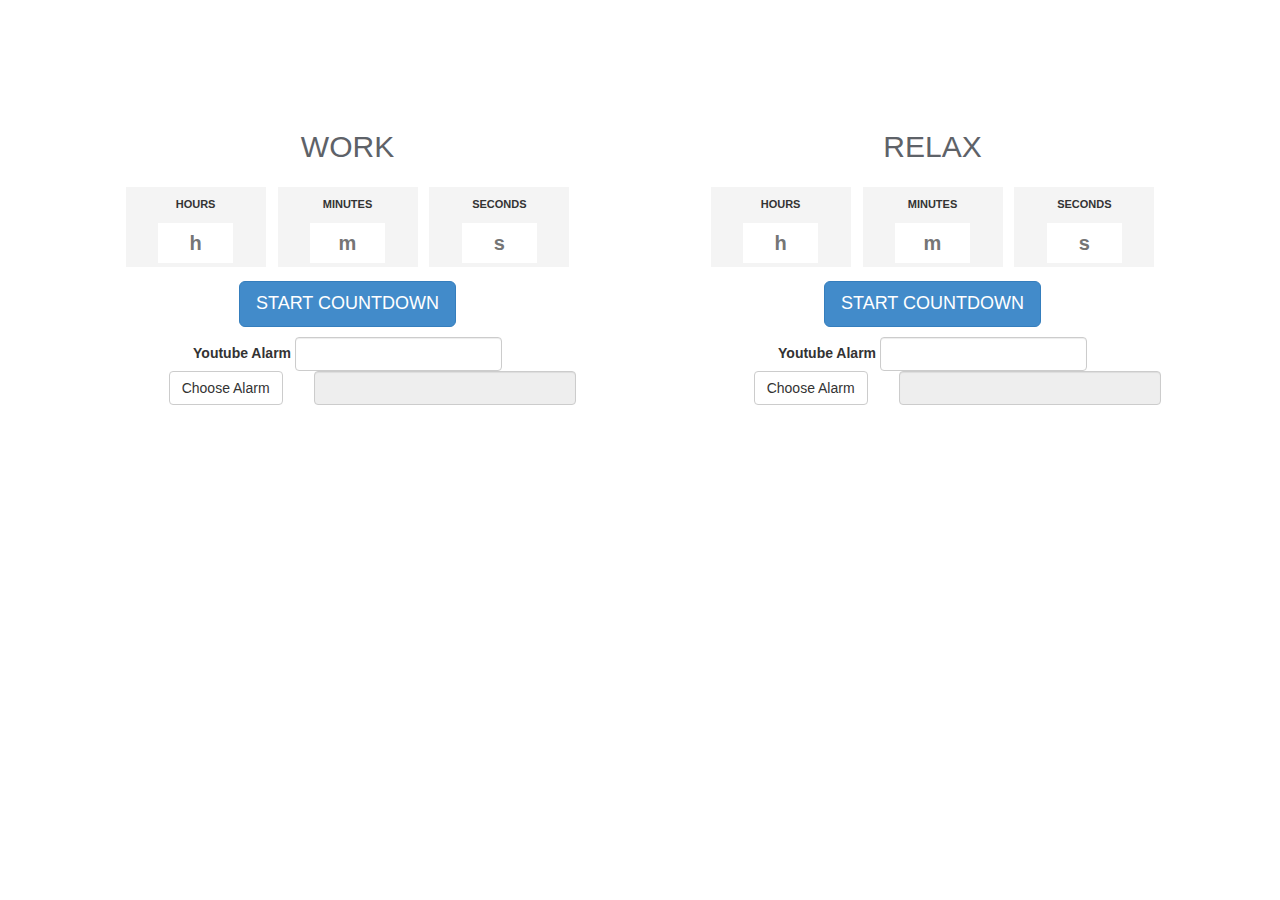
<file: index.html>
<!DOCTYPE html>
<html lang="en">
<head>
  <meta charset="utf-8">
  <meta http-equiv="X-UA-Compatible" content="IE=edge">
  <meta name="viewport" content="width=device-width, initial-scale=1">
  <title>Work/Relax Timer</title>
  <link rel="shortcut icon" type="image/png" href="icon.png"/>
  <!-- Bootstrap -->
  <link href="css/bootstrap.min.css" rel="stylesheet">
  <link href="css/style.css" rel="stylesheet">

  <!-- HTML5 Shim and Respond.js IE8 support of HTML5 elements and media queries -->
  <!-- WARNING: Respond.js doesn't work if you view the page via file:// -->
<!--[if lt IE 9]>
<script src="https://oss.maxcdn.com/libs/html5shiv/3.7.0/html5shiv.js"></script>
<script src="https://oss.maxcdn.com/libs/respond.js/1.4.2/respond.min.js"></script>
<![endif]-->
</head>
<body>
  <div class="container" style="margin-top: 100px;">
    <div class="row">
      <div class="col-md-6">
        <div class="row time-input">
          <p></p>
          <div id="alarm-dialog">

            <h2>Work</h2>

            <label class="hours">
              Hours
              <input type="text" class="work time" id="workHour" placeholder="h"/>
            </label>

            <label class="minutes">
              Minutes
              <input type="text" class="work time" id="workMinute" placeholder="m"/>
            </label>

            <label class="seconds">
              Seconds
              <input type="text" class="work time" id="workSecond" placeholder="s"/>
            </label>

            <p></p>

            <button type="button" class="btn btn-primary btn-lg work start count" id="workStart">START COUNTDOWN</button>
            <button type="button" class="btn btn-default btn-lg work pause count" id="workPause" style="display: none;">PAUSE</button>
          </div>
        </div>
        <p></p>
      </div>

      <div class="col-md-6">
        <div class="row time-input">
          <p></p>
          <div id="alarm-dialog">

            <h2>Relax</h2>

            <label class="hours">
              Hours
              <input type="number" class="relax time" id="relaxHour" placeholder="h"/>
            </label>

            <label class="minutes">
              Minutes
              <input type="number" class="relax time" id="relaxMinute" placeholder="m"/>
            </label>

            <label class="seconds">
              Seconds
              <input type="number" class="relax time" id="relaxSecond" placeholder="s"/>
            </label>

            <p></p>

            <button type="button" class="btn btn-primary btn-lg relax start count" id="relaxStart">START COUNTDOWN</button>
            <button type="button" class="btn btn-default btn-lg relax pause count" id="relaxPause" style="display: none;">PAUSE</button>

          </div>
        </div>
        <p></p>
      </div>
    </div>

    <div class="row">
      <div class="col-md-6" style="text-align:center;">
        <form class="form-inline" role="form">
          <div class="form-group">
            <label for="alarmURI">Youtube Alarm</label>
            <input type="url" class="form-control" id="workAlarmURI">
          </div>
        </form>
      </div>

      <div class="col-md-6" style="text-align:center;">
        <form class="form-inline" role="form">
          <div class="form-group">
            <label for="alarmURI">Youtube Alarm</label>
            <input type="url" class="form-control" id="relaxAlarmURI">
          </div>
        </form>
      </div>
    </div>

    <div class="row">
      <div class="col-md-6" style="text-align:center;">
        <div class="row">
          <div class="col-md-3 col-md-offset-2"><button id="workMusic" class="btn btn-default work alarm">Choose Alarm</button></div>
          <div class="col-md-6"><input type="text" id="workFilePath" class="form-control" readonly></div>
        </div>
      </div>

      <div class="col-md-6" style="text-align:center;">
        <div class="row">
          <div class="col-md-3  col-md-offset-2"><button id="relaxMusic" class="btn btn-default relax alarm">Choose Alarm</button></div>
          <div class="col-md-6"><input type="text" id="relaxFilePath" class="form-control" readonly></div>
        </div>
      </div>
    </div>

    <div class="row clockArea">
      <div class="col-md-6">
        <div class="clock dark" id="workDiv">
            <div class="display">
            </div>
        </div>
      </div>

      <div class="col-md-6">
        <div class="clock light" id="relaxDiv">
            <div class="display">
            </div>
        </div>
      </div>
    </div>

    <div class="row">

      <div class="col-md-6">
        <div id="workAudio_holder" class="alarm_holder" style="display: none;text-align: center;">
          <audio id="workPlayer" controls><source id="workAlarmSource" src="" type="audio/mpeg">Your browser does not support the audio element.</audio>
        </div>
      </div>

      <div class="col-md-6">
        <div id="relaxAudio_holder" class="alarm_holder" style="display: none;text-align: center;">
          <audio id="relaxPlayer" controls><source id="relaxAlarmSource" src="" type="audio/mpeg">Your browser does not support the audio element.</audio>
        </div>
      </div>
    </div>
  </div>

<!-- Modal -->
<div class="modal fade" id="myModal" tabindex="-1" role="dialog" aria-labelledby="myModalLabel" aria-hidden="true">
  <div class="modal-dialog">
    <div class="modal-content">
      <div class="modal-header">
        <button type="button" class="close" data-dismiss="modal" aria-hidden="true">&times;</button>
        <h4 class="modal-title" id="myModalLabel">Time's up!</h4>
      </div>
      <div class="modal-body">
        <h1>Time to Switch!</h1>
      </div>
      <div class="modal-footer">
        <button type="button" class="btn btn-primary" data-dismiss="modal" id="dismiss">Stop the Alarm</button>
      </div>
    </div>
  </div>
</div>


  <!-- jQuery (necessary for Bootstrap's JavaScript plugins) -->
  <script type="text/javascript" src="scripts/jquery.js"></script>
  <!-- Include all compiled plugins (below), or include individual files as needed -->
  <script type="text/javascript" src="scripts/bootstrap.min.js"></script>   
  <script type="text/javascript" src="scripts/CountdownClock.js"></script>
  <script type="text/javascript" src="scripts/runClock.js"></script>
</body>
</html>
</file>
<file: css/style.css>
/*body{
	width:900px;
	height: 800px;
}*/

.jumbotron {
	padding-top: 10px;
	padding-bottom: 10px;
    margin-bottom: 10px;

}


/*-------------------------
	The clocks
--------------------------*/

.clock{
	width:370px;
	padding:30px;
	margin:20px auto 20px;
	position:relative;
	display: none;
}

.clock:after{
	content:'';
	position:absolute;
	width:400px;
	height:20px;
	border-radius:100%;
	left:50%;
	margin-left:-200px;
	bottom:2px;
	z-index:-1;
}

.clock .display{
	text-align:center;
	padding: 15px 20px 65px;
	border-radius:6px;
	position:relative;
	height: 54px;
}


/*-------------------------
	Light color theme
--------------------------*/


.clock.light{
	background-color:#f3f3f3;
	color:#272e38;
}

.clock.light:after{
	box-shadow:0 4px 10px rgba(0,0,0,0.15);
}

.clock.light .digits div span{
	background-color:#272e38;
	border-color:#272e38;	
}

.clock.light .digits div.dots:before,
.clock.light .digits div.dots:after{
	background-color:#272e38;
}

.clock.light .alarm{
	background:url('../img/alarm_light.jpg');
}

.clock.light .display{
	background-color:#dddddd;
	box-shadow:0 1px 1px rgba(0,0,0,0.08) inset, 0 1px 1px #fafafa;
}

/*-------------------------
	Dark color theme
--------------------------*/

.clock.dark{
	background-color:#272e38;
	color:#cacaca;
}

.clock.dark:after{
	box-shadow:0 4px 10px rgba(0,0,0,0.3);
}

.clock.dark .digits div span{
	background-color:#cacaca;
	border-color:#cacaca;	
}

.clock.dark .alarm{
	background:url('../img/alarm_dark.jpg');
}

.clock.dark .display{
	background-color:#0f1620;
	box-shadow:0 1px 1px rgba(0,0,0,0.08) inset, 0 1px 1px #2d3642;
}

.clock.dark .digits div.dots:before,
.clock.dark .digits div.dots:after{
	background-color:#cacaca;
}

/*-------------------------
	The Digits
--------------------------*/


.clock .digits div{
	text-align:left;
	position:relative;
	width: 28px;
	height:50px;
	display:inline-block;
	margin:0 4px;
}

.clock .digits div span{
	opacity:0;
	position:absolute;

	-webkit-transition:0.25s;
	-moz-transition:0.25s;
	transition:0.25s;
}

.clock .digits div span:before,
.clock .digits div span:after{
	content:'';
	position:absolute;
	width:0;
	height:0;
	border:5px solid transparent;
}

.clock .digits .d1{			height:5px;width:16px;top:0;left:6px;}
.clock .digits .d1:before{	border-width:0 5px 5px 0;border-right-color:inherit;left:-5px;}
.clock .digits .d1:after{	border-width:0 0 5px 5px;border-left-color:inherit;right:-5px;}

.clock .digits .d2{			height:5px;width:16px;top:24px;left:6px;}
.clock .digits .d2:before{	border-width:3px 4px 2px;border-right-color:inherit;left:-8px;}
.clock .digits .d2:after{	border-width:3px 4px 2px;border-left-color:inherit;right:-8px;}

.clock .digits .d3{			height:5px;width:16px;top:48px;left:6px;}
.clock .digits .d3:before{	border-width:5px 5px 0 0;border-right-color:inherit;left:-5px;}
.clock .digits .d3:after{	border-width:5px 0 0 5px;border-left-color:inherit;right:-5px;}

.clock .digits .d4{			width:5px;height:14px;top:7px;left:0;}
.clock .digits .d4:before{	border-width:0 5px 5px 0;border-bottom-color:inherit;top:-5px;}
.clock .digits .d4:after{	border-width:0 0 5px 5px;border-left-color:inherit;bottom:-5px;}

.clock .digits .d5{			width:5px;height:14px;top:7px;right:0;}
.clock .digits .d5:before{	border-width:0 0 5px 5px;border-bottom-color:inherit;top:-5px;}
.clock .digits .d5:after{	border-width:5px 0 0 5px;border-top-color:inherit;bottom:-5px;}

.clock .digits .d6{			width:5px;height:14px;top:32px;left:0;}
.clock .digits .d6:before{	border-width:0 5px 5px 0;border-bottom-color:inherit;top:-5px;}
.clock .digits .d6:after{	border-width:0 0 5px 5px;border-left-color:inherit;bottom:-5px;}

.clock .digits .d7{			width:5px;height:14px;top:32px;right:0;}
.clock .digits .d7:before{	border-width:0 0 5px 5px;border-bottom-color:inherit;top:-5px;}
.clock .digits .d7:after{	border-width:5px 0 0 5px;border-top-color:inherit;bottom:-5px;}


/* 1 */

.clock .digits div.one .d5,
.clock .digits div.one .d7{
	opacity:1;
}

/* 2 */

.clock .digits div.two .d1,
.clock .digits div.two .d5,
.clock .digits div.two .d2,
.clock .digits div.two .d6,
.clock .digits div.two .d3{
	opacity:1;
}

/* 3 */

.clock .digits div.three .d1,
.clock .digits div.three .d5,
.clock .digits div.three .d2,
.clock .digits div.three .d7,
.clock .digits div.three .d3{
	opacity:1;
}

/* 4 */

.clock .digits div.four .d5,
.clock .digits div.four .d2,
.clock .digits div.four .d4,
.clock .digits div.four .d7{
	opacity:1;
}

/* 5 */

.clock .digits div.five .d1,
.clock .digits div.five .d2,
.clock .digits div.five .d4,
.clock .digits div.five .d3,
.clock .digits div.five .d7{
	opacity:1;
}

/* 6 */

.clock .digits div.six .d1,
.clock .digits div.six .d2,
.clock .digits div.six .d4,
.clock .digits div.six .d3,
.clock .digits div.six .d6,
.clock .digits div.six .d7{
	opacity:1;
}


/* 7 */

.clock .digits div.seven .d1,
.clock .digits div.seven .d5,
.clock .digits div.seven .d7{
	opacity:1;
}

/* 8 */

.clock .digits div.eight .d1,
.clock .digits div.eight .d2,
.clock .digits div.eight .d3,
.clock .digits div.eight .d4,
.clock .digits div.eight .d5,
.clock .digits div.eight .d6,
.clock .digits div.eight .d7{
	opacity:1;
}

/* 9 */

.clock .digits div.nine .d1,
.clock .digits div.nine .d2,
.clock .digits div.nine .d3,
.clock .digits div.nine .d4,
.clock .digits div.nine .d5,
.clock .digits div.nine .d7{
	opacity:1;
}

/* 0 */

.clock .digits div.zero .d1,
.clock .digits div.zero .d3,
.clock .digits div.zero .d4,
.clock .digits div.zero .d5,
.clock .digits div.zero .d6,
.clock .digits div.zero .d7{
	opacity:1;
}


/* The dots */

.clock .digits div.dots{
	width:5px;
}

.clock .digits div.dots:before,
.clock .digits div.dots:after{
	width:5px;
	height:5px;
	content:'';
	position:absolute;
	left:0;
	top:14px;
}

.clock .digits div.dots:after{
	top:34px;
}


/*-------------------------
	Alarm Dialog
--------------------------*/


/* Hide the arrows dispayed in number inputs in webkit */

input::-webkit-outer-spin-button,
input::-webkit-inner-spin-button {
    display: none;
}

#alarm-dialog{
	text-align:center;
}

#alarm-dialog h2{
	text-transform: uppercase;
	color:#5e6268;
	padding: 10px 0;
}

#alarm-dialog label{
	text-transform: uppercase;
	background-color: #f4f4f4;
	width: 140px;
	height: 80px;
	font-size: 11px;
	display: inline-block;
	padding: 10px;
	margin: 4px;
}

#alarm-dialog label input{
	display: block;
	border: 0;
	font: inherit;
	font-size: 20px;
	padding: 6px;
	outline: none;
	text-align: center;
	width: 75px;
	margin: 10px auto;
	background-color:#fff;
}

#alarm-dialog .button-holder{
	padding-top: 50px;
	padding-bottom:0;
}

#alarm-dialog .button-holder .button{
	box-shadow:0 2px 2px #eee;
	padding:13px 22px;
	margin:3px;
}

.button.blue{
	background-color:#82cddd;

	background-image:-webkit-linear-gradient(top, #86d3e4, #82cddd);
	background-image:-moz-linear-gradient(top, #86d3e4, #82cddd);
	background-image:linear-gradient(top, #86d3e4, #82cddd);

	border-color:#72c1d2;
}
</file>
